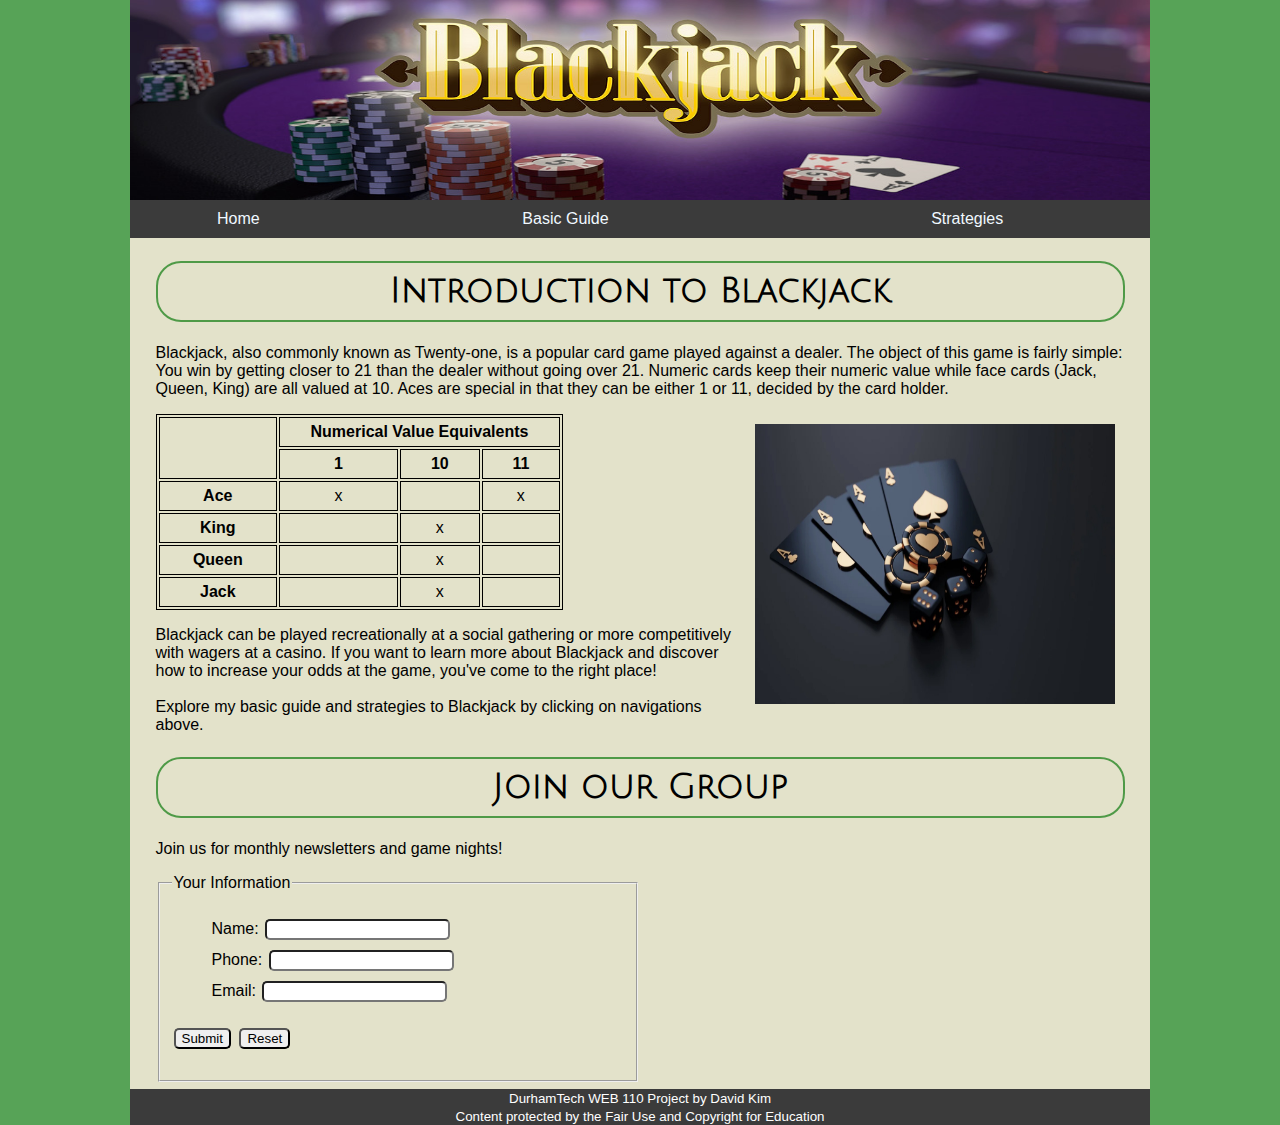
<file: WEB 110 Final Project- David Kim/index.html>
<!doctype html>
<html lang="en">

<head>
<!--
    WEB 110 Learning Web Design
    Web Design Project
    Author: David Kim
-->
    <meta charset="utf-8">
    <meta name="viewport" content="width=device-width, initial-scale=1.0">
    <title>David's Guide to Blackjack</title>

    <link href="css/blackjack_project_layout_index.css" rel="stylesheet">
    <link href="css/blackjack_project_styles_index.css" rel="stylesheet">
</head>

<body>
    <header>
        <img src="images/blackjack_top_banner_1172x318.jpg" alt="Blackjack logo" width="300" height="200">    

        <nav class="topnav">
            <ul>
                <li><a href="index.html">Home</a></li>
                <li><a href="basic_guide.html">Basic Guide</a></li>
                <li><a href="strategies.html">Strategies</a></li>
            </ul>
        </nav>
    </header>
    
    <main>
        <article id="introduction">
            <h1>Introduction to Blackjack</h1>
            <section id="intro">
                <p> Blackjack, also commonly known as Twenty-one, is a popular card game played against a dealer. 
                The object of this game is fairly simple:  You win by getting closer to 21 than the dealer without going over 21. 
                Numeric cards keep their numeric value while face cards (Jack, Queen, King) are all valued at 10. 
                Aces are special in that they can be either 1 or 11, decided by the card holder.
                </p>
                <picture>
                    <img src="images/blackjack_membership_696x391.jpg" alt="blackjack playing hand" width="360" height="280">
                </picture>
            </section>

            <section>
                <table>
                    <colgroup></colgroup>
                    <colgroup span="3"></colgroup>

                    <thead>
                        <th rowspan="2"> &nbsp;</th>
                        <th colspan="3"> Numerical Value Equivalents</th>
                        <tr>
                            <th>1</th>
                            <th>10</th>
                            <th>11</th>
                        </tr>
                    </thead>

                    <tbody>
                        <tr>
                            <th scope="row">Ace</th>
                            <td>x</td>
                            <td>&nbsp;</td>
                            <td>x</td>
                        </tr>
                        <tr>
                            <th scope="row">King</th>
                            <td>&nbsp;</td>
                            <td>x</td>
                            <td>&nbsp;</td>
                        </tr>
                        <tr>
                            <th scope="row">Queen</th>
                            <td>&nbsp;</td>
                            <td>x</td>
                            <td>&nbsp;</td>
                        </tr>
                        <tr>
                            <th scope="row">Jack</th>
                            <td>&nbsp;</td>
                            <td>x</td>
                            <td>&nbsp;</td>
                        </tr>
                    </tbody>
                </table>
            </section>

            <section>
                <p> Blackjack can be played recreationally at a social gathering or more competitively with wagers at a casino. 
                If you want to learn more about Blackjack and discover how to increase your odds at the game, you&#39;ve come to the right place! <br>
                <br>
                Explore my basic guide and strategies to Blackjack by clicking on navigations above. 
                </p>
            </section>          
        </article>

        <article id="signup">
            <h1>Join our Group</h1>                
            <p>Join us for monthly newsletters and game nights!</p>
            <section id="form">
                <form action="confirmation.php" method="POST">
                    <fieldset>
                        <legend>Your Information</legend>
                        <ul>
                            <li><label for="form-name">Name:</label> <input type="text" name="username" id="form-name"></li>
                            <li><label for="form-tel">Phone:</label> <input type="tel" name="telephone" id="form-tel"></li>
                            <li><label for="form-email">Email: <input type="email" name="email" id="form-email"></label></li>
                        </ul>
                        <p>
                            <input type="submit" value="Submit">
                            <input type="reset">
                        </p>
                    </fieldset>
                </form>
            </section>

        </article>
    </main>

    <footer>
        <small>
            DurhamTech WEB 110 Project by David Kim <br>
            Content protected by the Fair Use and Copyright for Education
        </small>
    </footer>

</body>
</html>
</file>
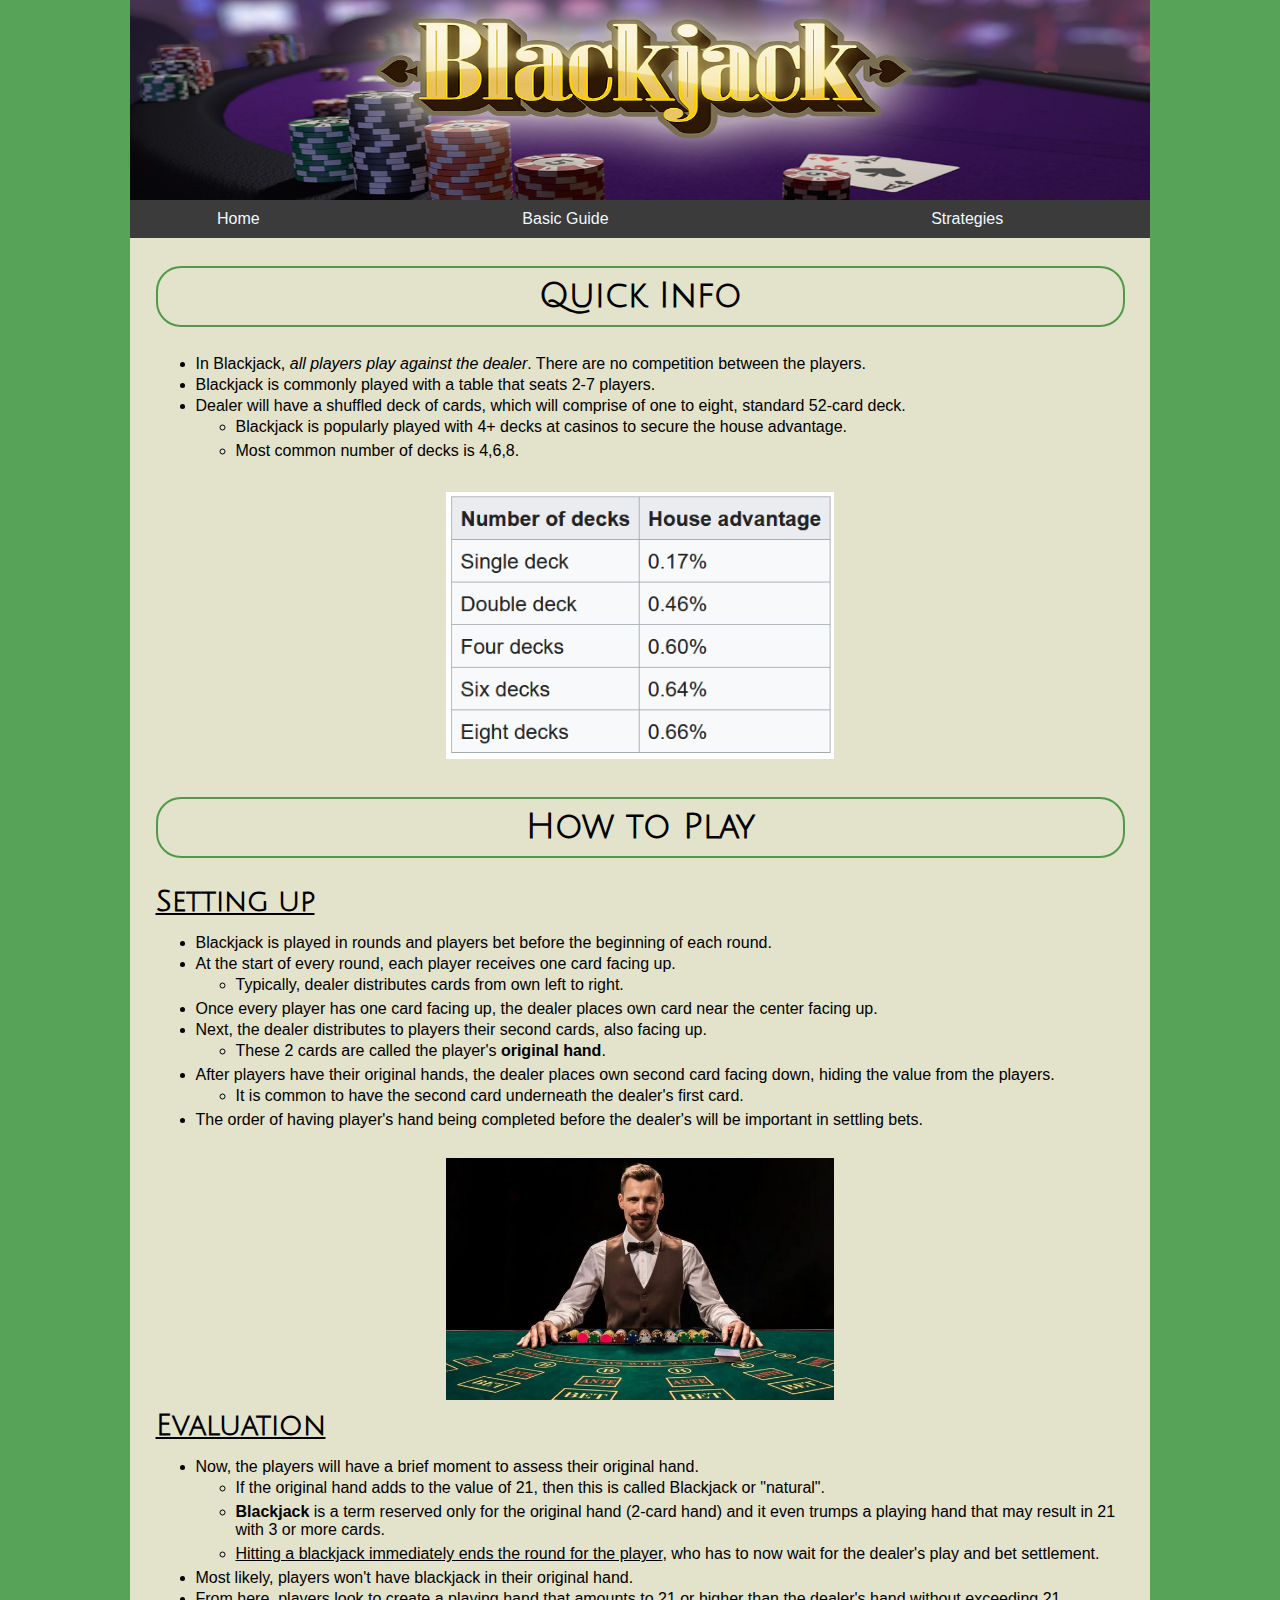
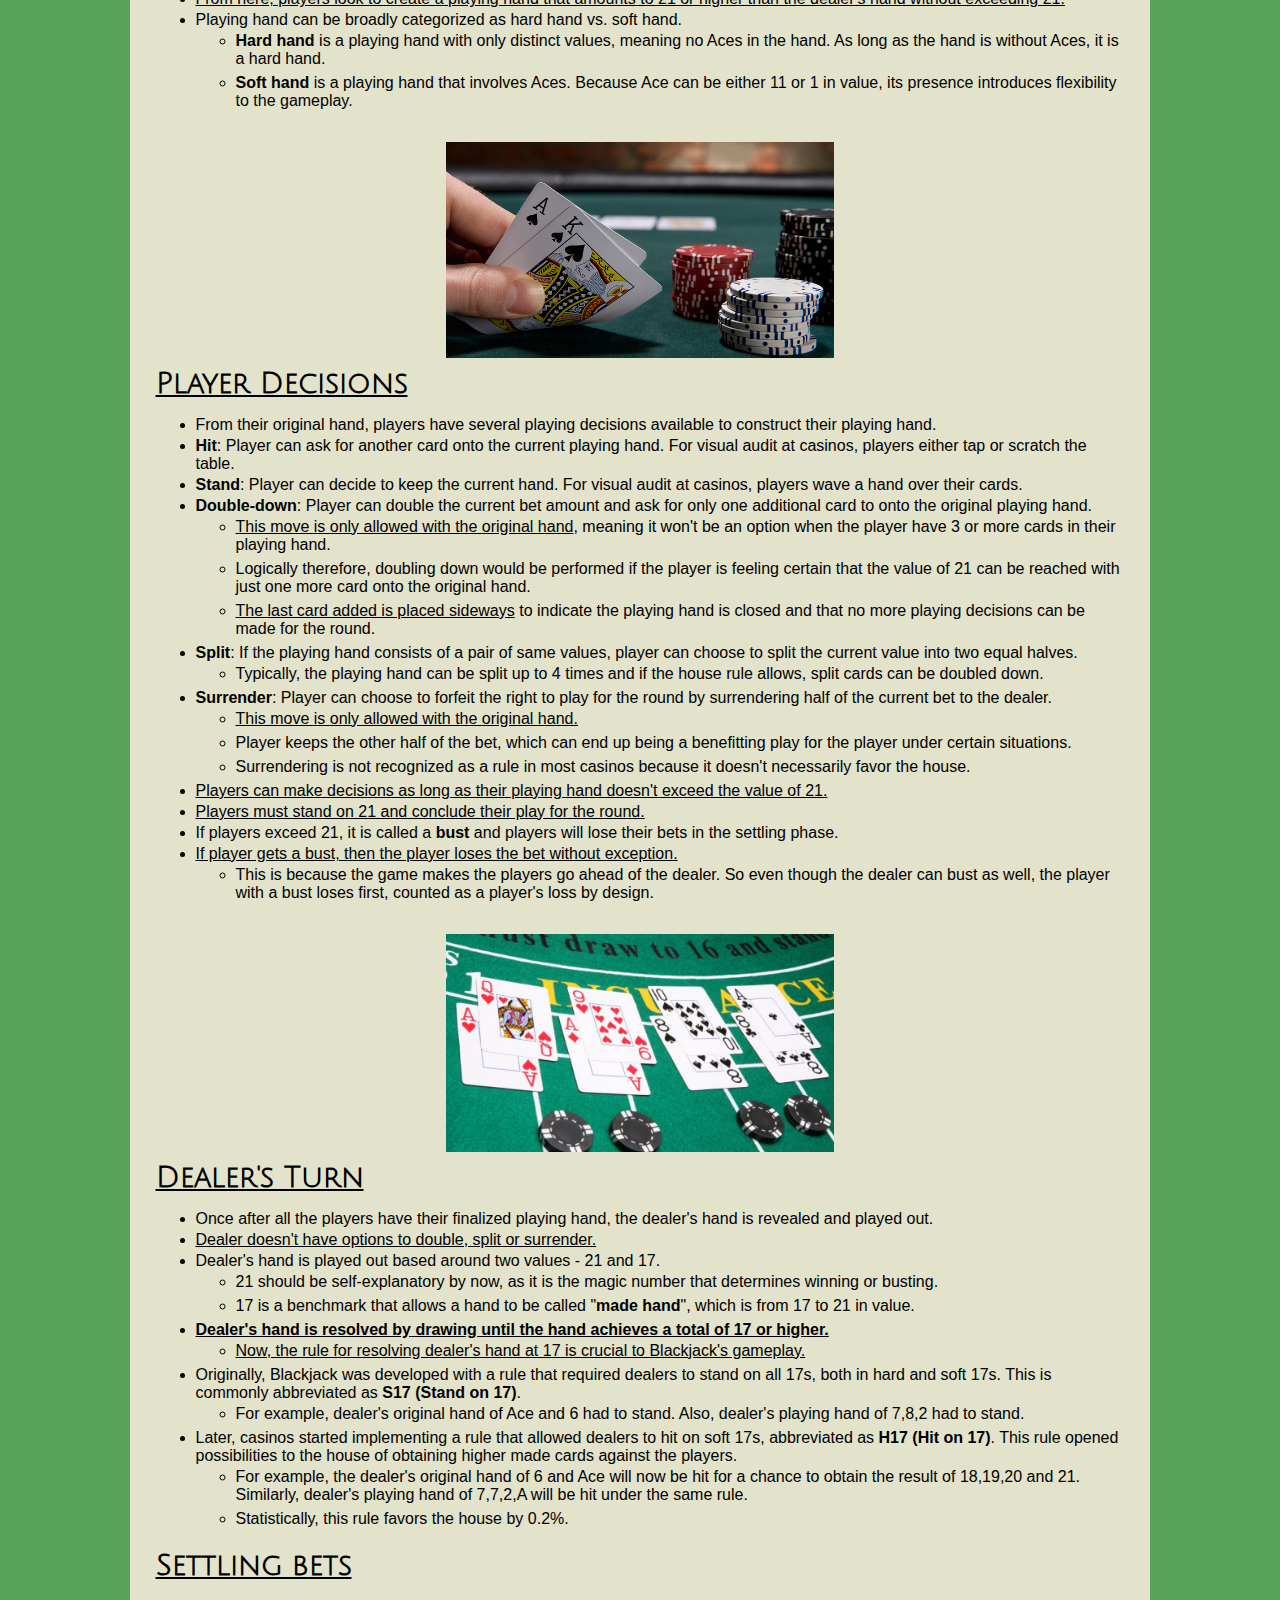
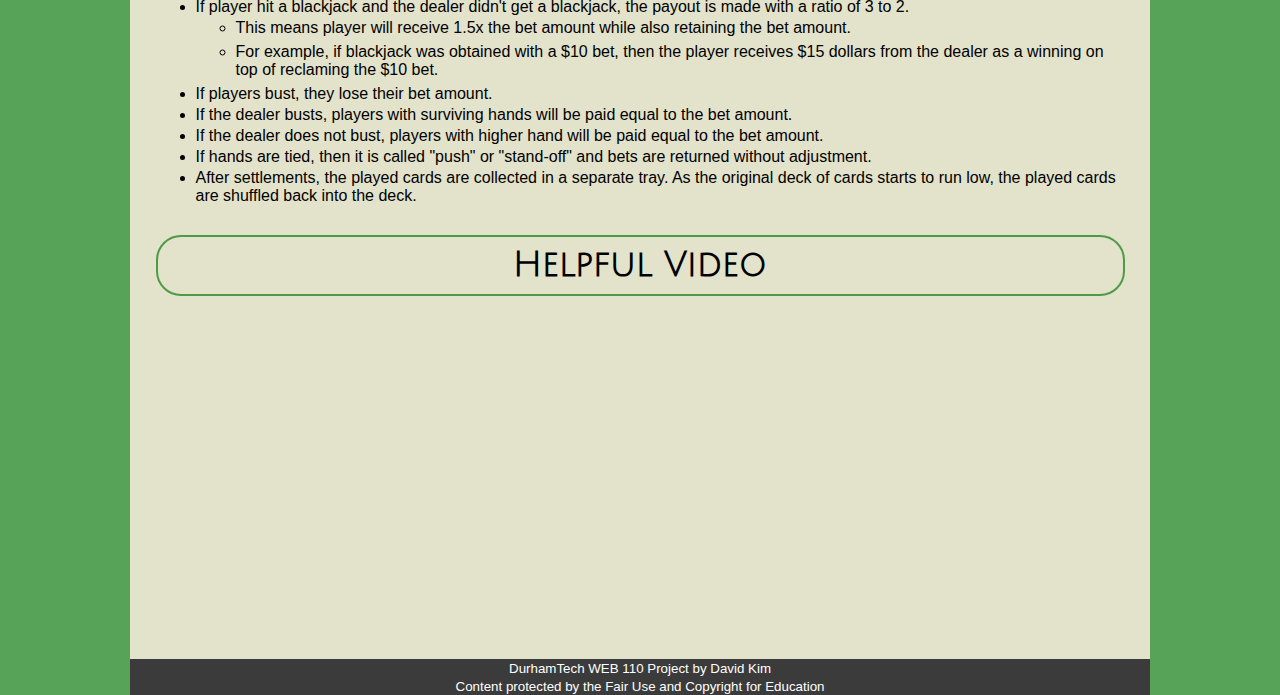
<file: WEB 110 Final Project- David Kim/basic_guide.html>
<!DOCTYPE html>
<html lang="en">

<head>
    <meta charset="UTF-8">
    <meta name="viewport" content="width=device-width, initial-scale=1.0">
    <title>Basic Guide to BlackJack</title>

    <link href="css/blackjack_project_layout_guide.css" rel="stylesheet">
    <link href="css/blackjack_project_styles_guide.css" rel="stylesheet">
</head>

<body>
    <header>
        <img src="images/blackjack_top_banner_1172x318.jpg" alt="Blackjack logo" width="300" height="200">    

        <nav class="topnav">
            <ul>
                <li><a href="index.html">Home</a></li>
                <li><a href="basic_guide.html">Basic Guide</a></li>
                <li><a href="strategies.html">Strategies</a></li>
            </ul>
        </nav>
    </header>

    <main>
        <h2>Quick Info</h2>
        <ul>
            <li>In Blackjack, <em>all players play against the dealer</em>. There are no competition between the players.</li>
            <li>Blackjack is commonly played with a table that seats 2-7 players.</li>
            <li>Dealer will have a shuffled deck of cards, which will comprise of one to eight, standard 52-card deck.
                <ul>
                    <li>Blackjack is popularly played with 4+ decks at casinos to secure the house advantage.</li>
                    <li>Most common number of decks is 4,6,8.</li>
                </ul>
            </li>
        </ul>
        <picture>
            <img src="images/house_advantage.png" alt="house advantage table">
        </picture>
        
        <h2>How to Play</h2>
        <h3>Setting up</h3>
        <ul>
            <li>Blackjack is played in rounds and players bet before the beginning of each round.</li>
            <li>At the start of every round, each player receives one card facing up.
                <ul>
                    <li>Typically, dealer distributes cards from own left to right.</li>
                </ul>
            </li>
            <li>Once every player has one card facing up, the dealer places own card near the center facing up.</li>
            <li>Next, the dealer distributes to players their second cards, also facing up.
                <ul>
                    <li>These 2 cards are called the player's <b>original hand</b>.</li>
                </ul>
            </li>
            <li>After players have their original hands, the dealer places own second card facing down, hiding the value from the players.
                <ul>
                    <li>It is common to have the second card underneath the dealer's first card.
                    </li>
                </ul>
            </li>
            <li>The order of having player's hand being completed before the dealer's will be important in settling bets.</li>
        </ul>
        <picture>
            <img src="images/blackjack_dealer_697x436.jpg" alt="dealer">
        </picture>
            
    <h3>Evaluation</h3>
        <ul>
            <li>Now, the players will have a brief moment to assess their original hand.
                <ul>
                    <li>If the original hand adds to the value of 21, then this is called Blackjack or "natural".</li>
                    <li><b>Blackjack</b> is a term reserved only for the original hand (2-card hand) and it even trumps a playing hand that may result in 21 with 3 or more cards.</li>
                    <li><u>Hitting a blackjack immediately ends the round for the player</u>, who has to now wait for the dealer's play and bet settlement.</li>
                </ul>
            </li>
            <li>Most likely, players won't have blackjack in their original hand.</li>
            <li><u>From here, players look to create a playing hand that amounts to 21 or higher than the dealer's hand without exceeding 21.</u>
            </li>
            <li>Playing hand can be broadly categorized as hard hand vs. soft hand.
                <ul>
                    <li><b>Hard hand</b> is a playing hand with only distinct values, meaning no Aces in the hand. As long as the hand is without Aces, it is a hard hand.</li>
                    <li><b>Soft hand</b> is a playing hand that involves Aces. Because Ace can be either 11 or 1 in value, its presence introduces flexibility to the gameplay.</li>
                </ul>
            </li>
        </ul>
        <picture>
            <img src="images/blackjack_playing_hand_705x392.jpg" alt="hand reveal">
        </picture>
        
        <h3>Player Decisions</h3>    
        <ul>
            <li>From their original hand, players have several playing decisions available to construct their playing hand.</li>
            <li><b>Hit</b>: Player can ask for another card onto the current playing hand. For visual audit at casinos, players either tap or scratch the table.</li>
            <li><b>Stand</b>: Player can decide to keep the current hand. For visual audit at casinos, players wave a hand over their cards.</li>
            <li><b>Double-down</b>: Player can double the current bet amount and ask for only one additional card to onto the original playing hand. 
                <ul>
                    <li><u>This move is only allowed with the original hand</u>, meaning it won't be an option when the player have 3 or more cards in their playing hand.</li>
                    <li>Logically therefore, doubling down would be performed if the player is feeling certain that the value of 21 can be reached with just one more card onto the original hand. </li>
                    <li><u>The last card added is placed sideways</u> to indicate the playing hand is closed and that no more playing decisions can be made for the round.</li>
                </ul>
            </li>
            <li><b>Split</b>: If the playing hand consists of a pair of same values, player can choose to split the current value into two equal halves.
                <ul>
                    <li>Typically, the playing hand can be split up to 4 times and if the house rule allows, split cards can be doubled down.</li>
                </ul>
            </li>
            <li><b>Surrender</b>: Player can choose to forfeit the right to play for the round by surrendering half of the current bet to the dealer. 
                <ul>
                    <li><u>This move is only allowed with the original hand.</u></li>
                    <li>Player keeps the other half of the bet, which can end up being a benefitting play for the player under certain situations.</li>
                    <li>Surrendering is not recognized as a rule in most casinos because it doesn't necessarily favor the house.</li>
                </ul>
            </li>
            <li><u>Players can make decisions as long as their playing hand doesn't exceed the value of 21.</u></li>
            <li><u>Players must stand on 21 and conclude their play for the round.</u></li>
            <li>If players exceed 21, it is called a <b>bust</b> and players will lose their bets in the settling phase.</li>
            <li><u>If player gets a bust, then the player loses the bet without exception.</u> 
                <ul>
                    <li>This is because the game makes the players go ahead of the dealer. So even though the dealer can bust as well, the player with a bust loses first, counted as a player's loss by design. </li>
                </ul>
            </li>
        </ul>
        <picture>
            <img src="images/blackjack_hands.jpg" alt="blackjack hands">
        </picture>
        
        <h3>Dealer's Turn</h3>
        <ul>
            <li>Once after all the players have their finalized playing hand, the dealer's hand is revealed and played out.</li>
            <li><u>Dealer doesn't have options to double, split or surrender.</u></li>
            <li>Dealer's hand is played out based around two values - 21 and 17. 
                <ul>
                    <li>21 should be self-explanatory by now, as it is the magic number that determines winning or busting.</li>
                    <li>17 is a benchmark that allows a hand to be called "<b>made hand</b>", which is from 17 to 21 in value.</li>
                </ul>
            </li>
            <li><b><u>Dealer's hand is resolved by drawing until the hand achieves a total of 17 or higher.</u></b>
                <ul>
                    <li><u>Now, the rule for resolving dealer's hand at 17 is crucial to Blackjack's gameplay.</u></li>
                </ul>
            </li>
            <li>Originally, Blackjack was developed with a rule that required dealers to stand on all 17s, both in hard and soft 17s. This is commonly abbreviated as <b>S17 (Stand on 17)</b>. 
                <ul>
                    <li>For example, dealer's original hand of Ace and 6 had to stand. Also, dealer's playing hand of 7,8,2 had to stand.</li>
                </ul>
            </li>
            <li>Later, casinos started implementing a rule that allowed dealers to hit on soft 17s, abbreviated as <b>H17 (Hit on 17)</b>. This rule opened possibilities to the house of obtaining higher made cards against the players. 
                <ul>
                    <li>For example, the dealer's original hand of 6 and Ace will now be hit for a chance to obtain the result of 18,19,20 and 21. Similarly, dealer's playing hand of 7,7,2,A will be hit under the same rule.</li>
                    <li>Statistically, this rule favors the house by 0.2%.</li>
                </ul>
            </li>
        </ul>

        <h3>Settling bets</h3>
        <ul>
            <li>If player hit a blackjack and the dealer didn't get a blackjack, the payout is made with a ratio of 3 to 2.
                <ul>
                    <li>This means player will receive 1.5x the bet amount while also retaining the bet amount.</li>
                    <li>For example, if blackjack was obtained with a $10 bet, then the player receives $15 dollars from the dealer as a winning on top of reclaming the $10 bet.</li>
                </ul>
            </li>
            <li>If players bust, they lose their bet amount.</li>
            <li>If the dealer busts, players with surviving hands will be paid equal to the bet amount.</li>
            <li>If the dealer does not bust, players with higher hand will be paid equal to the bet amount.</li>
            <li>If hands are tied, then it is called "push" or "stand-off" and bets are returned without adjustment.</li>
            <li>After settlements, the played cards are collected in a separate tray. As the original deck of cards starts to run low, the played cards are shuffled back into the deck.</li>
        </ul>


        <h2>Helpful Video</h2>
        <div id="vid">
            <iframe width="560" height="315" src="https://www.youtube.com/embed/bFtBvx_Djg4?si=cpT7rhmjZ854JBZQ" 
            title="YouTube video player" frameborder="0" allow="accelerometer; autoplay; clipboard-write; encrypted-media; gyroscope; picture-in-picture; web-share" 
            referrerpolicy="strict-origin-when-cross-origin" allowfullscreen></iframe>
        </div>
    </main>

    <footer>
        <small>
            DurhamTech WEB 110 Project by David Kim <br>
            Content protected by the Fair Use and Copyright for Education
        </small>
    </footer>

</body>
</html>
</file>
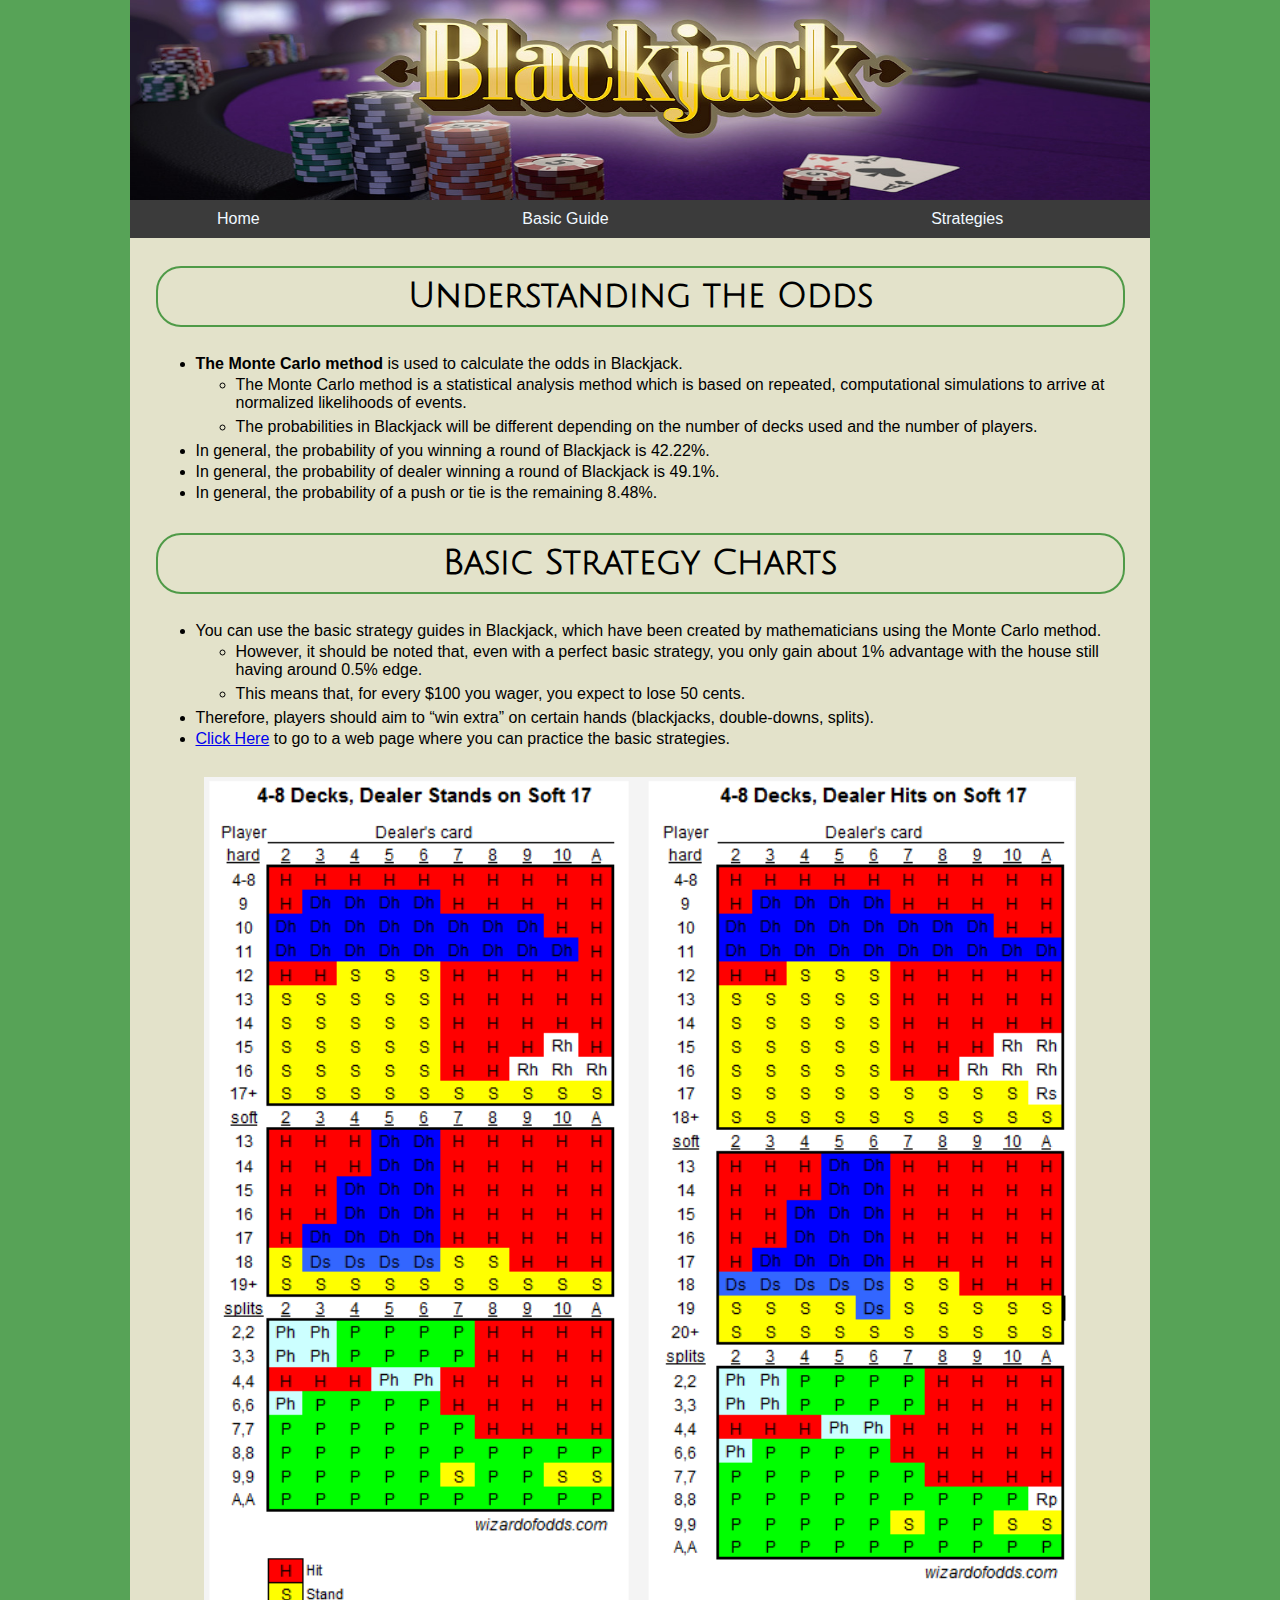
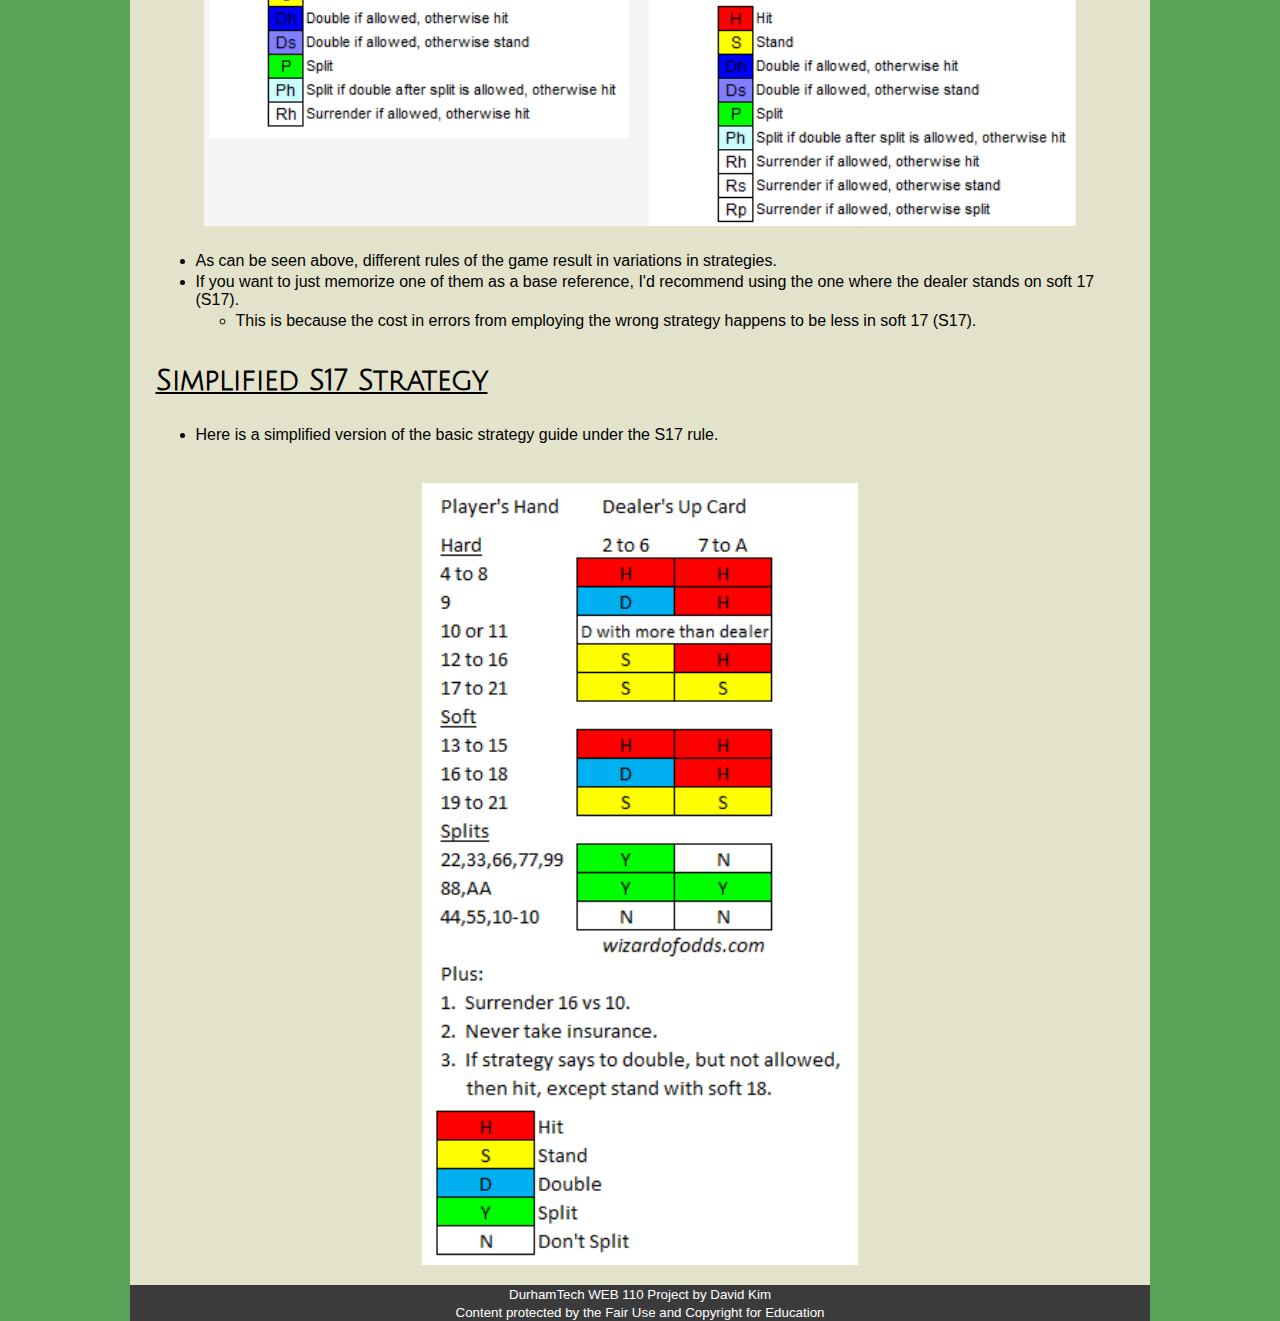
<file: WEB 110 Final Project- David Kim/strategies.html>
<!DOCTYPE html>
<html lang="en">

<head>
    <meta charset="UTF-8">
    <meta name="viewport" content="width=device-width, initial-scale=1.0">
    <title>Basic Strategies to BlackJack</title>

    <link href="css/blackjack_project_layout_strategy.css" rel="stylesheet">
    <link href="css/blackjack_project_styles_strategy.css" rel="stylesheet">
</head>

<body>
    <header>
        <img src="images/blackjack_top_banner_1172x318.jpg" alt="Blackjack logo" width="300" height="200">    

        <nav class="topnav">
            <ul>
                <li><a href="index.html">Home</a></li>
                <li><a href="basic_guide.html">Basic Guide</a></li>
                <li><a href="strategies.html">Strategies</a></li>
            </ul>
        </nav>
    </header>

    <main>
        <h2>Understanding the Odds</h2>
        <ul>
            <li><b>The Monte Carlo method</b> is used to calculate the odds in Blackjack.
                <ul>
                    <li>The Monte Carlo method is a statistical analysis method which is based on repeated, computational simulations to arrive at normalized likelihoods of events.</li>
                    <li>The probabilities in Blackjack will be different depending on the number of decks used and the number of players.</li>
                </ul>
            </li>    
            <li>In general, the probability of you winning a round of Blackjack is 42.22%. </li>
            <li>In general, the probability of dealer winning a round of Blackjack is 49.1%.</li>
            <li>In general, the probability of a push or tie is the remaining 8.48%.</li>
        </ul>
            
        <h2>Basic Strategy Charts</h2>
        <ul>
            <li>You can use the basic strategy guides in Blackjack, which have been created by mathematicians using the Monte Carlo method.
                <ul>
                    <li>However, it should be noted that, even with a perfect basic strategy, you only gain about 1% advantage with the house still having around 0.5% edge.</li>
                    <li>This means that, for every $100 you wager, you expect to lose 50 cents.</li>
                </ul>
            </li>
            <li>Therefore, players should aim to <q>win extra</q> on certain hands (blackjacks, double-downs, splits). </li>
            <li><a link href="https://wizardofodds.com/play/blackjack/">Click Here</a> to go to a web page where you can practice the basic strategies.</li>
        </ul>

        <picture>
            <img src="images/basic_strat_chart_double.png" alt="strategy chart complex">
        </picture>

        <ul>
            <li>As can be seen above, different rules of the game result in variations in strategies.</li>
            <li>If you want to just memorize one of them as a base reference, I'd recommend using the one where the dealer stands on soft 17 (S17).
                <ul>
                    <li>This is because the cost in errors from employing the wrong strategy happens to be less in soft 17 (S17).</li>
                </ul>
            </li>
        </ul>

        <h3>Simplified S17 Strategy</h3>
        <ul>
            <li>Here is a simplified version of the basic strategy guide under the S17 rule.</li>
        </ul>
        <picture id="simplified">
            <img src="images/basic_strat_chart_simple.png" alt="strategy chart simple">
        </picture>

    </main>

    <footer>
        <small>
            DurhamTech WEB 110 Project by David Kim <br>
            Content protected by the Fair Use and Copyright for Education
        </small>
    </footer>

</body>
</html>
</file>
<file: WEB 110 Final Project- David Kim/css/blackjack_project_layout_index.css>
@charset "utf-8";

/* Main Frame */
body {
    margin: 0 auto;
    width: 100%;
    max-width: 1020px;
    min-width: 480px;
}

body > header {
    margin: 0;
    padding: 0px;
    width: 100%;
}

/* banner */
body > header > img {
    display: block;
    margin: 0px auto;
    padding: 0px;
    width: 100%;
}

body > main {
    padding: 0 2.5%;
}

/* Navigation Lists */
nav {
    display: table;
    width: 100%;
}

nav > ul {
    display: table-row;
}

nav > ul > li {
    display: table-cell;
    text-align: center;
}

nav > ul > li > a {
    display: block;
}

/* Footer */
body > footer {
    width: 100%;
}

/* Index Body Element */

body > main > article#introduction > section#intro > picture {
    float: right;
    padding: 10px;
} 

body > main > article#signup form {
    display: block;
    width: 50%;
    padding-bottom: 2px;
    margin-bottom: 5px;
}

body > main > article#signup form input{
    margin: 5px 2px;
    border-radius: 5px;
}

/*media query for nav*/
@media screen and (min-width: 480px) {
	nav ul li {
		flex: none;		/* equivalent to flex: 0 0 auto*/
	}
	nav ul {
		justify-content: center;
	}
}
</file>
<file: WEB 110 Final Project- David Kim/css/blackjack_project_styles_index.css>
@charset "utf-8";

/*Importing Downloaded fonts*/
@font-face {
    font-family: JuliusSansOne;
    src: url('../fonts/JuliusSansOne-Regular.ttf') format('truetype')
}

/* Structural Styles */

html {
    background-color: rgba(16,124,16,0.7);
}

body {
    background-color: hsl(58,31%,84%);
    font-family: verdana, sans-serif;
}

body h1, h2 {
    font-family: JuliusSansOne, sans-serif;
    font-weight: bold;
    font-size: 2.1em;
    text-align: center;
    border: 2px solid rgba(16,124,16,0.7);
    border-radius: 25px;
    padding: 10px 5px;
}

body p {
    font-family: Verdana, sans-serif;
    font-size: 1em;
}

/* Navigation Styles */

nav a {
    font-family: 'Trebuchet MS', Helvetica, sans-serif;
    color: aliceblue;
    padding-top: 10px;
    padding-bottom: 10px;
}

nav a:link, nav:visited {
    text-decoration: none;
    background-color: hsl(0, 0%, 23%);
    
}

nav a:hover, nav a:active {
    color: hsl(0,0%,100%);
    background-color: hsla(0,0%,42%,0.7);
}

/* Footer Style*/
body > footer {
    background-color: hsl(0, 0%, 23%);
    color: white;
    font: normal small-caps bold;
    text-align: center;
}

/* Table Style */
table, th, td {
    border: 1px solid black;
    margin-top: 10px;
}

th, td {
    padding: 5px;
    text-align: center;
}

table {
    table-layout: fixed;
}

thead :nth-child(1) {
    width: 30%;
}

body> main > article#signup form ol, ul {
    list-style-type: none;
}

/*media query for nav*/
@media screen and (min-width: 480px) {
	nav ul li {
		flex: none;		/* equivalent to flex: 0 0 auto*/
	}
	nav ul {
		justify-content: center;
	}
}
</file>
<file: WEB 110 Final Project- David Kim/css/blackjack_project_layout_guide.css>
@charset "utf-8";

/* Main Frame */
body {
    margin: 0 auto;
    width: 100%;
    max-width: 1020px;
    min-width: 480px;
}

body > header {
    margin: 0;
    padding: 0px;
    width: 100%;
}

/* lists */
body > main > ul > li {
    padding: 0px 0px 3px 0px;
}

body > main > ul > li > ul > li {
    padding: 3px 0px;
}

/* picture */
body > main > picture > img {
    display: block;
    margin-left: auto;
    margin-right: auto;
    width: 40%;
    padding: 10px 0px;
}

/* banner */
body > header > img {
    display: block;
    margin: 0px auto;
    padding: 0px;
    width: 100%;
}

body > main {
    padding: 0 2.5%;
}

body > main > h3 {
    padding: 0;
    margin: 0;
} 

/* Navigation List */
nav {
    display: table;
    width: 100%;
}

nav > ul {
    display: table-row;
}

nav > ul > li {
    display: table-cell;
    text-align: center;
}

nav > ul > li > a {
    display: block;
}

/* Video */
body main div#vid {
    display: flex;
    justify-content: center;
    align-items: center;
    padding-bottom: 20px;
}

/* Footer */
body > footer {
    width: 100%;
}

/*media query for nav*/
@media screen and (min-width: 480px) {
	nav ul li {
		flex: none;		/* equivalent to flex: 0 0 auto*/
	}
	nav ul {
		justify-content: center;
	}
}
</file>
<file: WEB 110 Final Project- David Kim/css/blackjack_project_styles_guide.css>
@charset "utf-8";

/*Importing Downloaded fonts*/
@font-face {
    font-family: JuliusSansOne;
    src: url('../fonts/JuliusSansOne-Regular.ttf') format('truetype')
}

/* Structural Frame Styles */

html {
    background-color: rgba(16,124,16,0.7);
}

body {
    background-color: hsl(58,31%,84%);
    font-family: verdana, sans-serif;
}

/* Headers */
body h2 {
    font-family: JuliusSansOne, sans-serif;
    font-weight: bold;
    font-size: 2.1em;
    text-align: center;
    border: 2px solid rgba(16,124,16,0.7);
    border-radius: 25px;
    padding: 10px 5px;
}

body h3{
    font-family: JuliusSansOne, sans-serif;
    font-weight: bold;
    font-size: 1.8em;
    text-align: left;
    text-decoration: underline;
}


/* Navigation Styles */

nav a {
    font-family: 'Trebuchet MS', Helvetica, sans-serif;
    color: aliceblue;
    padding-top: 10px;
    padding-bottom: 10px;
}

nav a:link, nav:visited {
    text-decoration: none;
    background-color: hsl(0, 0%, 23%);
    
}

nav a:hover, nav a:active {
    color: hsl(0,0%,100%);
    background-color: hsla(0,0%,42%,0.7);
}

/* Footer Style*/
body > footer {
    background-color: hsl(0, 0%, 23%);
    color: white;
    font: normal small-caps bold;
    text-align: center;
}

/*media query for nav*/
@media screen and (min-width: 480px) {
	nav ul li {
		flex: none;		/* equivalent to flex: 0 0 auto*/
	}
	nav ul {
		justify-content: center;
	}
}
</file>
<file: WEB 110 Final Project- David Kim/css/blackjack_project_layout_strategy.css>
@charset "utf-8";

/* Main Frame */
body {
    margin: 0 auto;
    width: 100%;
    max-width:1020px;
    min-width: 480px;
}

body > header {
    margin: 0;
    padding: 0px;
    width: 100%;
}

/* lists */
body > main > ul > li {
    padding: 0px 0px 3px 0px;
}

body > main > ul > li > ul > li {
    padding: 3px 0px;
}

/* picture */
body > main > picture > img {
    display: block;
    margin-left: auto;
    margin-right: auto;
    width: 90%;
    padding: 10px 0px;
}

body > main > picture#simplified {
    display: block;
    margin-left: auto;
    margin-right: auto;
    width: 50%;
    padding: 10px 0px;
}

/* banner */
body > header > img {
    display: block;
    margin: 0px auto;
    padding: 0px;
    width: 100%;
}

body > main {
    padding: 0 2.5%;
}

/* Navigation List */
nav {
    display: table;
    width: 100%;
}

nav > ul {
    display: table-row;
}

nav > ul > li {
    display: table-cell;
    text-align: center;
}

nav > ul > li > a {
    display: block;
}

/* Footer */

body > footer {
    width: 100%;
}

/*media query for nav*/
@media screen and (min-width: 480px) {
	nav ul li {
		flex: none;		/* equivalent to flex: 0 0 auto*/
	}
	nav ul {
		justify-content: center;
	}
}
</file>
<file: WEB 110 Final Project- David Kim/css/blackjack_project_styles_strategy.css>
@charset "utf-8";

/*Importing Downloaded fonts*/
@font-face {
    font-family: JuliusSansOne;
    src: url('../fonts/JuliusSansOne-Regular.ttf') format('truetype')
}

/* Structural Frame Styles */

html {
    background-color: rgba(16,124,16,0.7);
}

body {
    background-color: hsl(58,31%,84%);
    font-family: verdana, sans-serif;
}

/* Headers */
body h2 {
    font-family: JuliusSansOne, sans-serif;
    font-weight: bold;
    font-size: 2.1em;
    text-align: center;
    border: 2px solid rgba(16,124,16,0.7);
    border-radius: 25px;
    padding: 10px 5px;
}

body h3{
    font-family: JuliusSansOne, sans-serif;
    font-weight: bold;
    font-size: 1.8em;
    text-align: left;
    text-decoration: underline;
}


/* Navigation Styles */

nav a {
    font-family: 'Trebuchet MS', Helvetica, sans-serif;
    color: aliceblue;
    padding-top: 10px;
    padding-bottom: 10px;
}

nav a:link, nav:visited {
    text-decoration: none;
    background-color: hsl(0, 0%, 23%);
    
}

nav a:hover, nav a:active {
    color: hsl(0,0%,100%);
    background-color: hsla(0,0%,42%,0.7);
}

/* Footer Style*/
body > footer {
    background-color: hsl(0, 0%, 23%);
    color: white;
    font: normal small-caps bold;
    text-align: center;
}

/*media query for nav*/
@media screen and (min-width: 480px) {
	nav ul li {
		flex: none;		/* equivalent to flex: 0 0 auto*/
	}
	nav ul {
		justify-content: center;
	}
}
</file>
